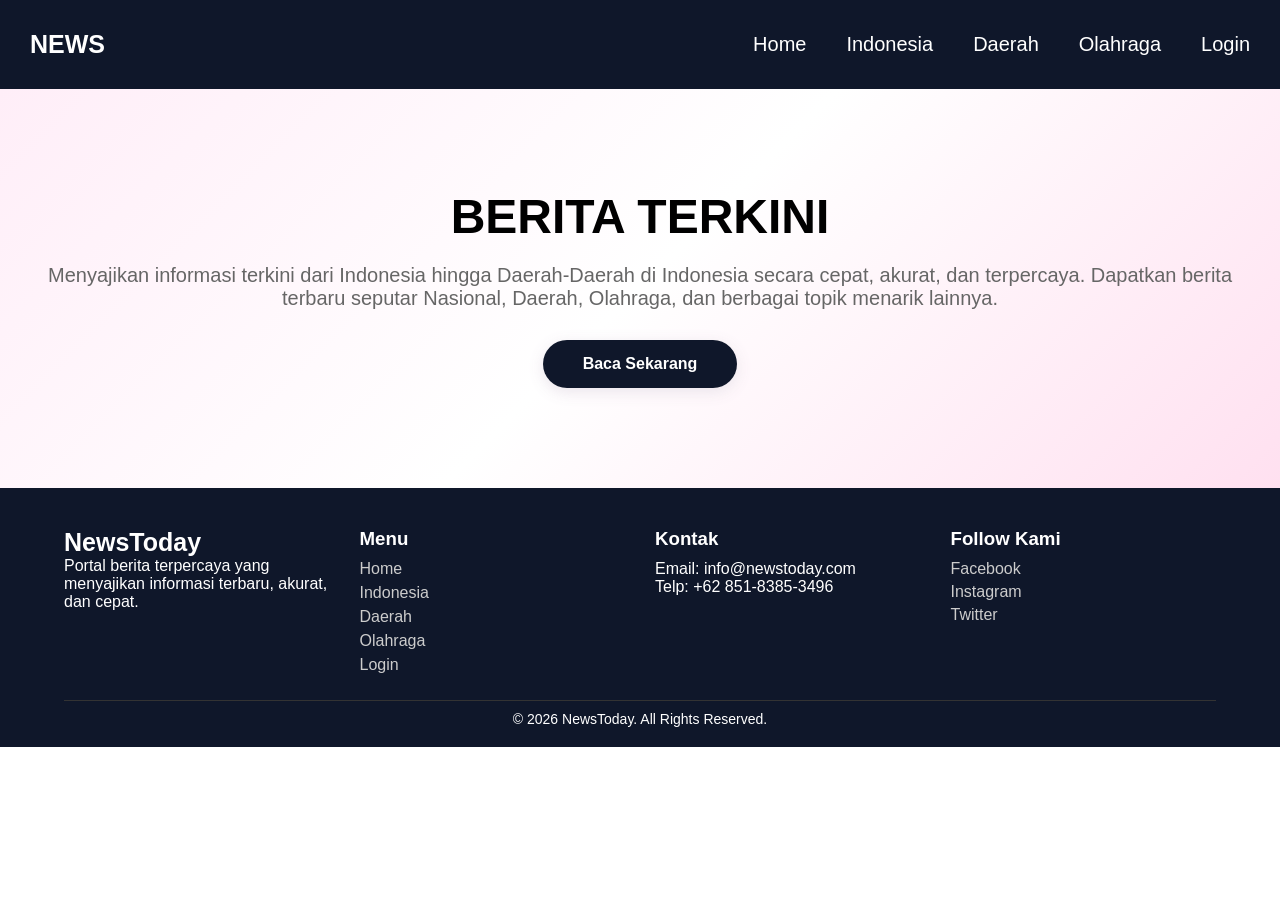
<file: index.html>
<!DOCTYPE html>
<html lang="en">
<head>
    <meta charset="UTF-8">
    <meta name="viewport" content="width=device-width, initial-scale=1.0">
    <title>News</title>
    <link rel="stylesheet" href="index.css">
</head>
<body>
    <nav class="navbar">
    <div class="logo">NEWS</div>
    <ul class="nav-berita">
        <li><a href="index.html">Home</a></li>
        <li><a href="indonesia.html">Indonesia</a></li>
        <li><a href="daerah.html">Daerah</a></li>
        <li><a href="olahraga.html">Olahraga</a></li>
        <li><a href="akun.html">Login</a></li>

    </ul>
</nav>
<!-- Hero Section -->
    <section id="home" class="hero">
        <div class="hero-content">
            <h2>BERITA TERKINI</h2>
            <p>Menyajikan informasi terkini dari Indonesia hingga Daerah-Daerah di Indonesia secara cepat, akurat, dan terpercaya. 
                Dapatkan berita terbaru seputar Nasional, Daerah, Olahraga, dan berbagai topik menarik lainnya.</p>
            <a href="Indonesia.html" class="btn">Baca Sekarang</a>
        </div>
    </section>
<!-- Footer -->
    <footer>
        <footer class="footer">
    <div class="footer-container">

        <!-- Logo & Deskripsi -->
        <div class="footer-col">
            <h2 class="logo">NewsToday</h2>
            <p>Portal berita terpercaya yang menyajikan informasi terbaru, akurat, dan cepat.</p>
        </div>

        <!-- Menu -->
        <div class="footer-col">
            <h3>Menu</h3>
            <ul>
                <li><a href="#">Home</a></li>
                <li><a href="#">Indonesia</a></li>
                <li><a href="#">Daerah</a></li>
                <li><a href="#">Olahraga</a></li>
                <li><a href="#">Login</a></li>
            </ul>
        </div>

        <!-- Kontak -->
        <div class="footer-col">
            <h3>Kontak</h3>
            <p>Email: info@newstoday.com</p>
            <p>Telp: +62 851-8385-3496</p>
        </div>

        <!-- Sosial Media -->
        <div class="footer-col">
            <h3>Follow Kami</h3>
            <div class="social">
                <a href="#">Facebook</a>
                <a href="#">Instagram</a>
                <a href="#">Twitter</a>
            </div>
        </div>

    </div>

    <!-- Copyright -->
     <footer>
    <div class="footer-bottom">
        <p>&copy; 2026 NewsToday. All Rights Reserved.</p>
    </div>
    </footer>
</body>
</html>
</file>
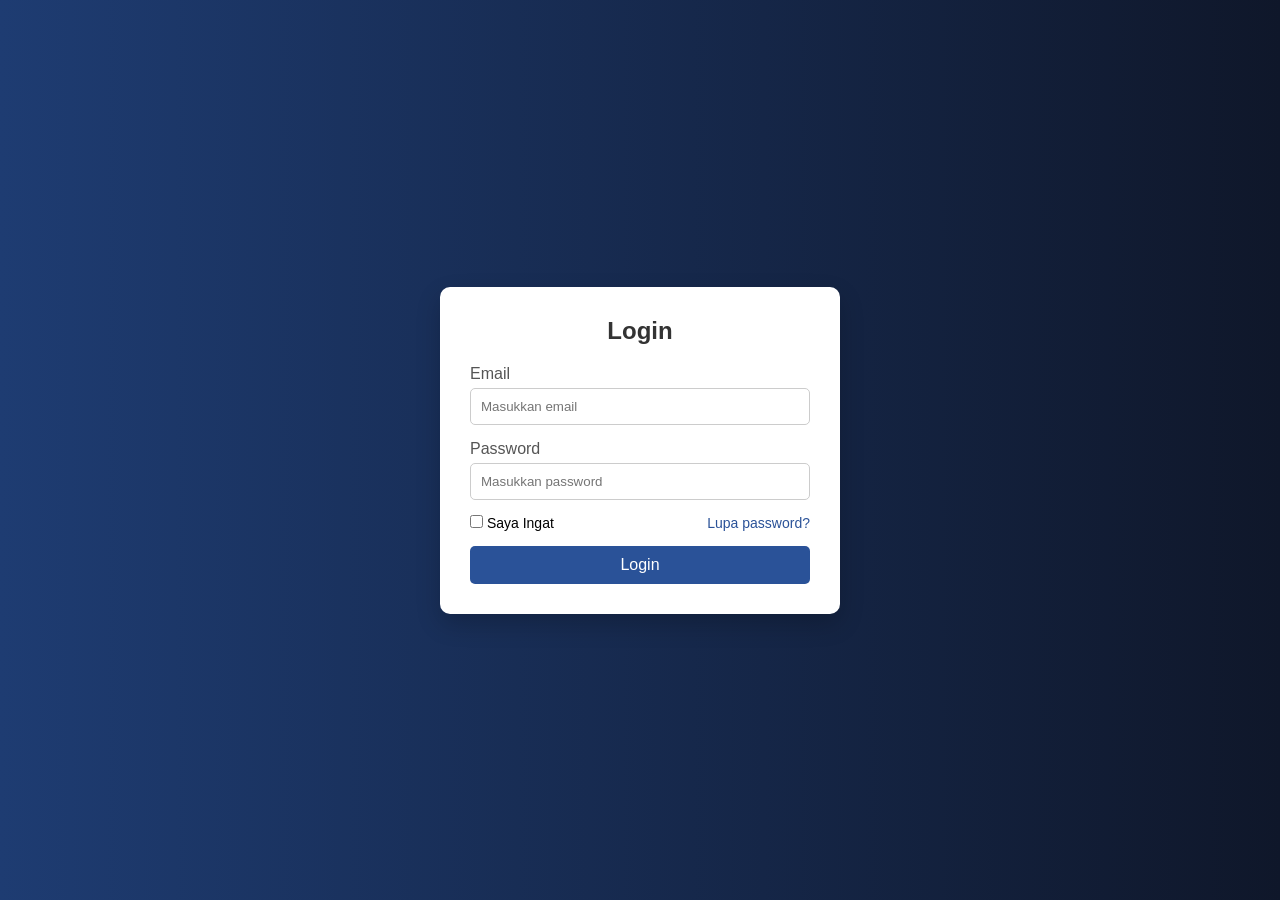
<file: Akun.html>
<!DOCTYPE html>
<html lang="id">
<head>
    <meta charset="UTF-8">
    <meta name="viewport" content="width=device-width, initial-scale=1.0">
    <title>Login - Portal Berita</title>
    <link rel="stylesheet" href="Akun.css">
</head>
<body>
    

<div class="login-container">
    <div class="login-box">
        <h2>Login </h2>
        <form>
            <div class="input-group">
                <label>Email</label>
                <input type="email" placeholder="Masukkan email" required>
            </div>

            <div class="input-group">
                <label>Password</label>
                <input type="password" placeholder="Masukkan password" required>
            </div>

            <div class="options">
                <label>
                    <input type="checkbox"> Saya Ingat
                </label>
                <a href="#">Lupa password?</a>
            </div>

            <button type="submit">Login</button>

        </form>
    </div>
</div>

</body>
</html>
</file>
<file: index.css>
* {
    margin: 0;
    padding: 0;
    box-sizing: border-box;
}

body {
    font-family: Arial, sans-serif;
}

.navbar {
    display: flex;
    justify-content: space-between;
    align-items: center;
    background-color:#0F172A;
    padding: 30px 30px;
}

.logo {
    color: white;
    font-size: 25px;
    font-weight: bold;
}

.nav-berita {
    list-style: none;
    display: flex;
}

.nav-berita li {
    margin-left: 40px;
}

.nav-berita a {
    text-decoration: none;
    color: white;
    font-size: 20px;
    transition: 0.3s;
}

.nav-berita a:hover {
    color: #00bcd4;
}
/* Hero Section */
.hero {
    background: linear-gradient(135deg, #ffeef8 0%, #fff 50%, #ffe0f0 100%);
    padding: 100px 20px;
    text-align: center;
}

.hero-content h2 {
    font-size: 48px;
    color: b;
    margin-bottom: 20px;
    text-align: center;
}

.hero-content p {
    font-size: 20px;
    color: #666;
    margin-bottom: 30px;
}

.btn {
    display: inline-block;
    background: linear-gradient(135deg, #0F172A 0%, #0F172A 100%);
    color: white;
    padding: 15px 40px;
    text-decoration: none;
    border-radius: 50px;
    font-weight: bold;
    transition: transform 0.3s, box-shadow 0.3s;
    box-shadow: 0 4px 15px rgba(234, 227, 235, 0.938);
}

.btn:hover {
    transform: translateY(-3px);
    box-shadow: 0 6px 20px rgba(240, 236, 237, 0.76);
}
/* Footer */
.footer {
    background: #0F172A;
    color: #fff;
    padding: 40px 5% 20px;
}

.footer-container {
    display: flex;
    flex-wrap: wrap; 
    gap: 30px;
    justify-content: space-between;
}

.footer-col {
    flex: 1 1 200px;
}

.footer-col h3 {
    margin-bottom: 10px;
}

.footer-col ul {
    list-style: none;
}

.footer-col ul li {
    margin-bottom: 6px;
}

.footer-col ul li a {
    color: #ccc;
    text-decoration: none;
}

.footer-col ul li a:hover {
    color: #fff;
}

.social a {
    display: block;
    color: #ccc;
    margin-bottom: 5px;
    text-decoration: none;
}

.social a:hover {
    color: #fff;
}

.footer-bottom {
    text-align: center;
    margin-top: 20px;
    border-top: 1px solid #333;
    padding-top: 10px;
    font-size: 14px;
}
</file>
<file: Akun.css>
* {
    margin: 0;
    padding: 0;
    box-sizing: border-box;
    font-family: Arial, sans-serif;
}

body {
    background: linear-gradient(to right, #1e3c72, #0F172A);
    height: 100vh;
    display: flex;
    justify-content: center;
    align-items: center;
}



.login-container {
    width: 100%;
    max-width: 400px;
}

.login-box {
    background: #fff;
    padding: 30px;
    border-radius: 10px;
    box-shadow: 0 10px 25px rgba(0,0,0,0.2);
}

.login-box h2 {
    text-align: center;
    margin-bottom: 20px;
    color: #333;
}

.input-group {
    margin-bottom: 15px;
}

.input-group label {
    display: block;
    margin-bottom: 5px;
    color: #555;
}

.input-group input {
    width: 100%;
    padding: 10px;
    border: 1px solid #ccc;
    border-radius: 5px;
    outline: none;
}

.input-group input:focus {
    border-color: #2a5298;
}

.options {
    display: flex;
    justify-content: space-between;
    font-size: 14px;
    margin-bottom: 15px;
}

.options a {
    text-decoration: none;
    color: #2a5298;
}

button {
    width: 100%;
    padding: 10px;
    background: #2a5298;
    color: white;
    border: none;
    border-radius: 5px;
    cursor: pointer;
    font-size: 16px;
}

button:hover {
    background: #1e3c72;
}
</file>
